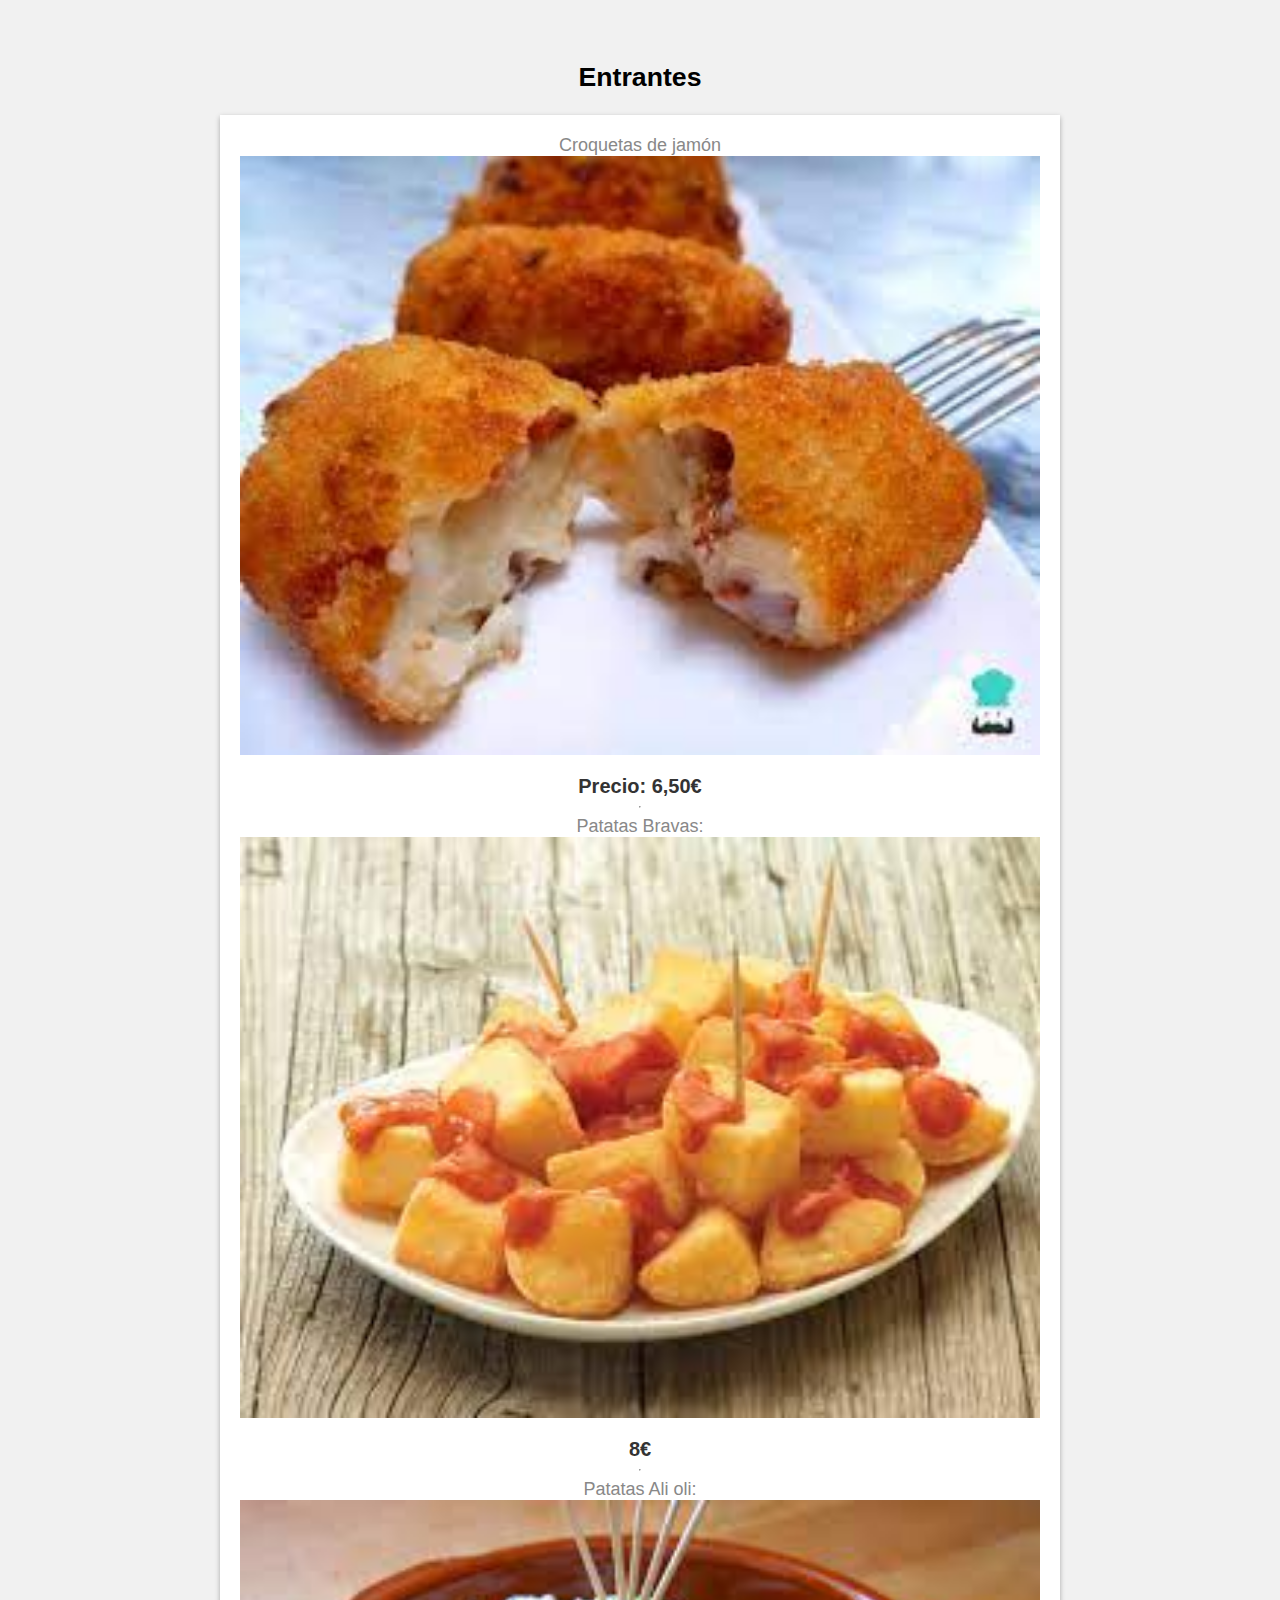
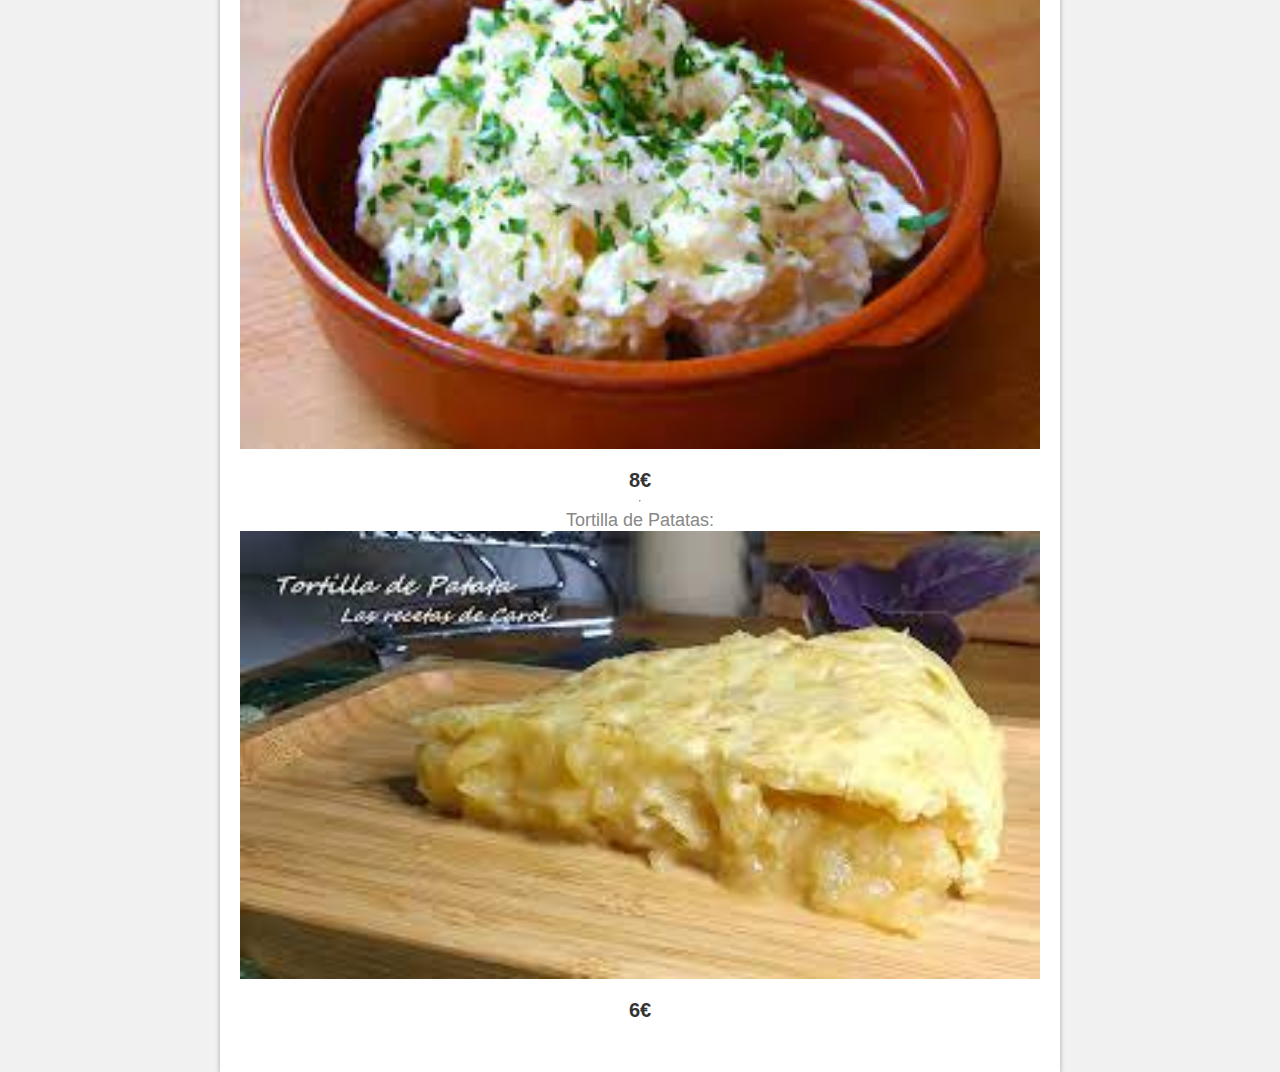
<file: entrantes.html>
<!DOCTYPE html>
<html>

<head>
	<title>Entrantes</title>
	<meta charset="UTF-8">
	<meta name="viewport" content="width=device-width, initial-scale=1.0">
	<style>
		body {
			font-family: Arial, sans-serif;
			margin: 0;
			padding: 0;
			background-color: #f1f1f1;
		}

		h1 {
			text-align: center;
			margin-top: 50px;
		}

		.container {
			max-width: 800px;
			margin: 0 auto;
			padding: 20px;
			background-color: #fff;
			box-shadow: 0px 2px 5px rgba(0, 0, 0, 0.3);
		}

		.menu-item {
			display: flex;
			flex-direction: column;
			margin-bottom: 30px;
		}

		.menu-item img {
			max-width: 100%;
			height: auto;
			margin-bottom: 10px;
		}

		.menu-item h2 {
			margin: 0;
			font-size: 24px;
			text-align: center;
		}

		.menu-item p {
			margin: 0;
			font-size: 18px;
			text-align: center;
			color: #888;
		}

		.menu-item span {
			display: block;
			margin-top: 10px;
			font-size: 20px;
			font-weight: bold;
			text-align: center;
			color: #333;
		}
	</style>
</head>

<body>
	<h1><b><sub>Entrantes</sub></b></h1>
	<div class="container">
		<div class="menu-item">
			<p> Croquetas de jamón </p>
			<img
				src="[data-uri]">
			<span> Precio: 6,50€</span>
			<hr>
			<p> Patatas Bravas:</p>
			<img
				src="[data-uri]">
			<span>8€</span>
			<hr>
			<p> Patatas Ali oli:</p>
			<img
				src="[data-uri]">
			<span>8€</span>
			<hr>
			<p> Tortilla de Patatas:</p>
			<img
				src="[data-uri]">
			<span> 6€</span>

		</div>
	</div>
</body>
</file>
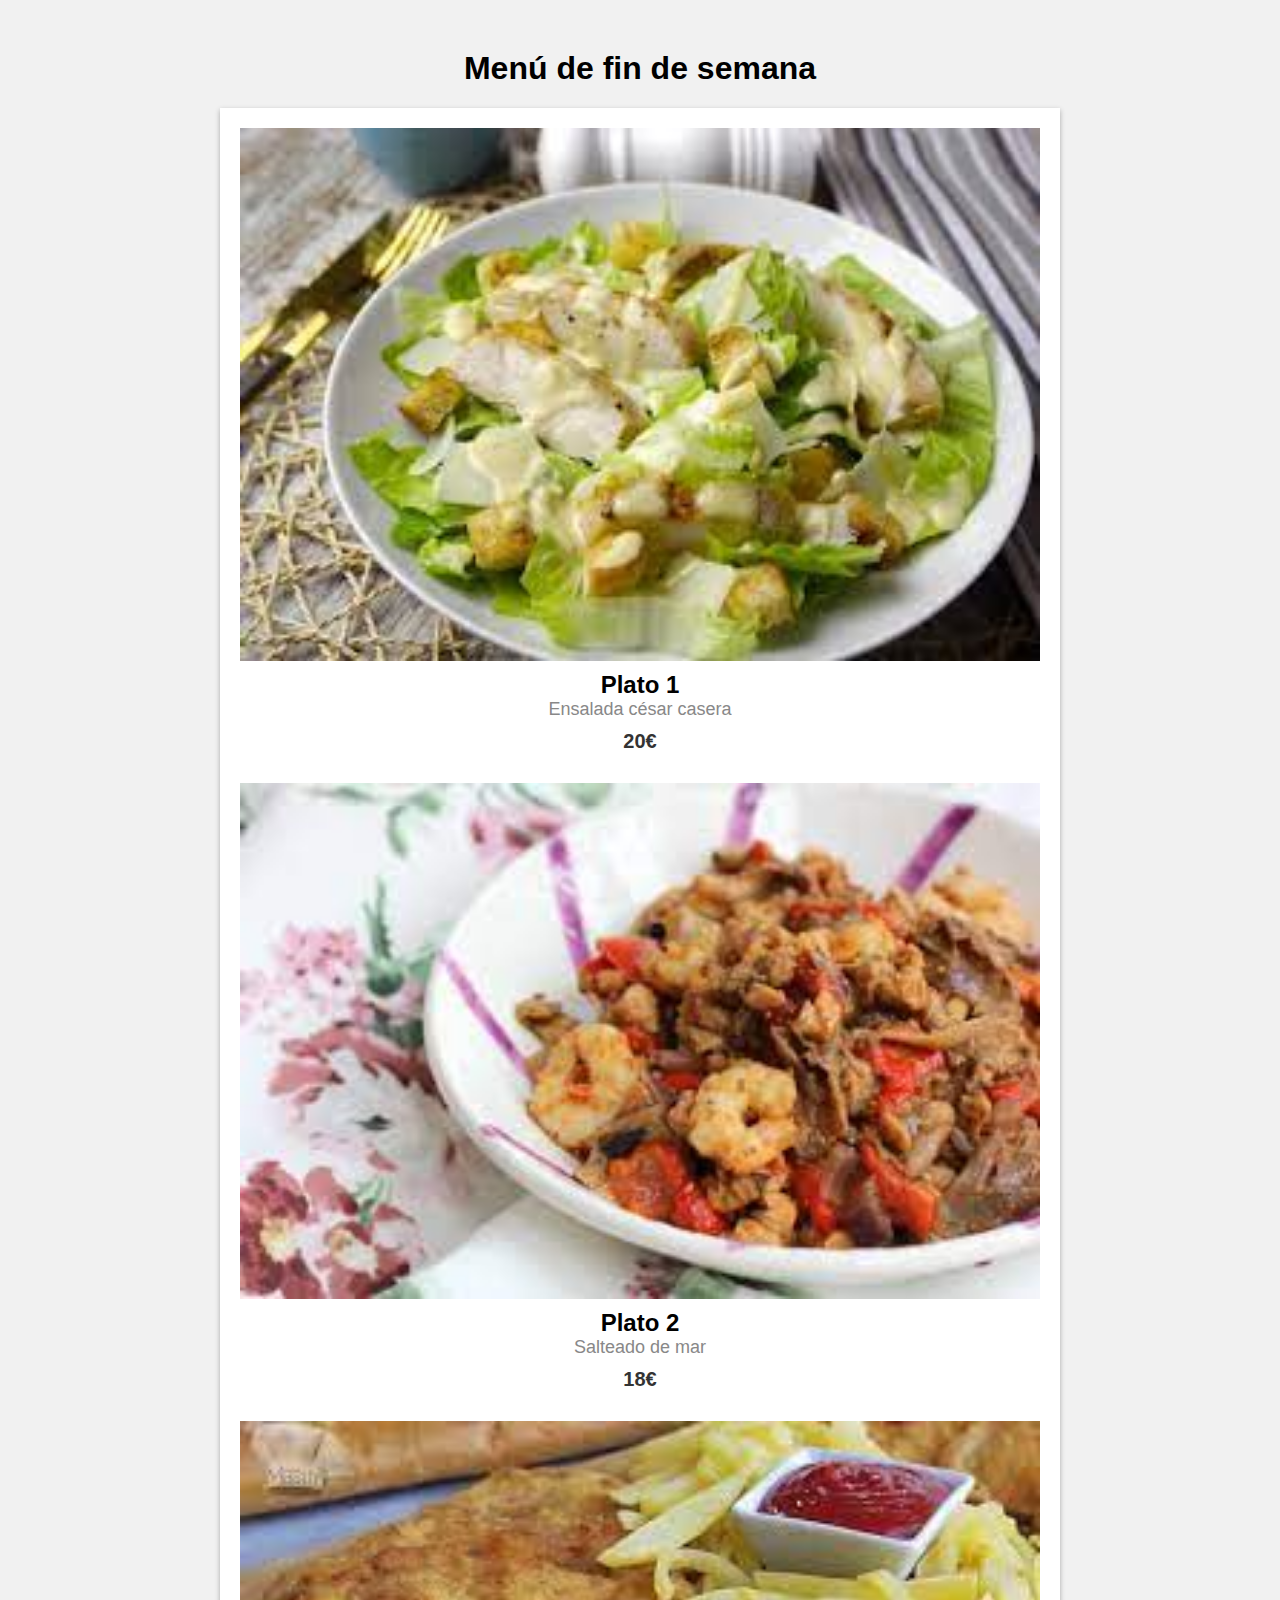
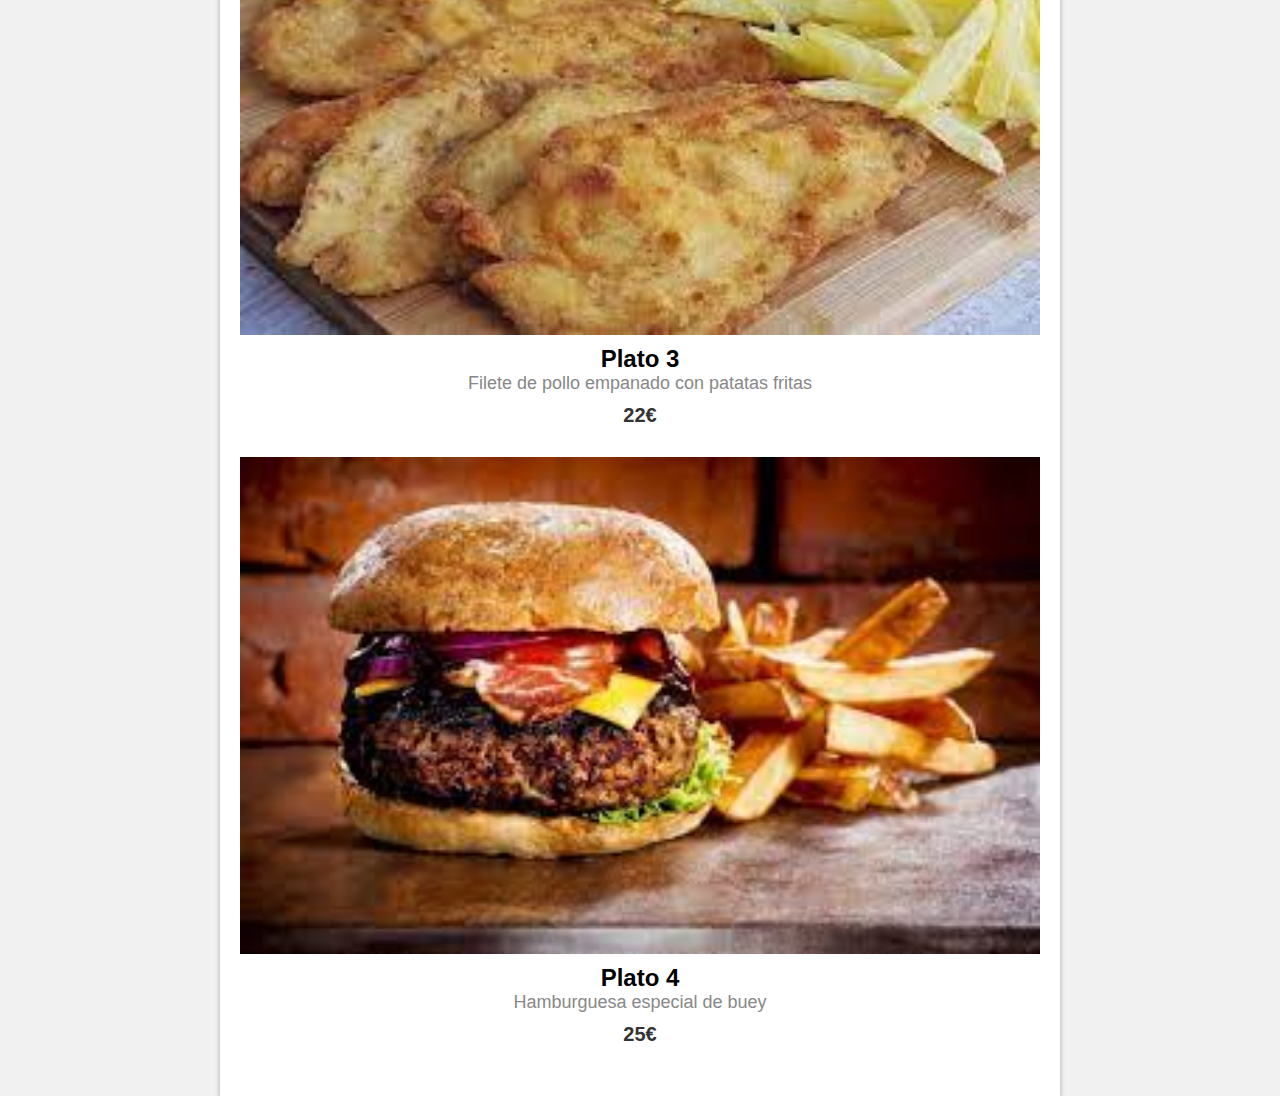
<file: menu finde.html>
<!DOCTYPE html>
<html>

<head>
	<title>Menú de fin de semana</title>
	<meta charset="UTF-8">
	<meta name="viewport" content="width=device-width, initial-scale=1.0">
	<style>
		body {
			font-family: Arial, sans-serif;
			margin: 0;
			padding: 0;
			background-color: #f1f1f1;
		}

		h1 {
			text-align: center;
			margin-top: 50px;
		}

		.container {
			max-width: 800px;
			margin: 0 auto;
			padding: 20px;
			background-color: #fff;
			box-shadow: 0px 2px 5px rgba(0, 0, 0, 0.3);
		}

		.menu-item {
			display: flex;
			flex-direction: column;
			margin-bottom: 30px;
		}

		.menu-item img {
			max-width: 100%;
			height: auto;
			margin-bottom: 10px;
		}

		.menu-item h2 {
			margin: 0;
			font-size: 24px;
			text-align: center;
		}

		.menu-item p {
			margin: 0;
			font-size: 18px;
			text-align: center;
			color: #888;
		}

		.menu-item span {
			display: block;
			margin-top: 10px;
			font-size: 20px;
			font-weight: bold;
			text-align: center;
			color: #333;
		}
	</style>
</head>

<body>
	<h1>Menú de fin de semana</h1>
	<div class="container">
		<div class="menu-item">
			<img src="[data-uri]"
				alt="Plato del menú">
			<h2>Plato 1</h2>
			<p>Ensalada césar casera</p>
			<span>20€</span>
		</div>
		<div class="menu-item">
			<img src="[data-uri]"
				alt="Plato del menú">
			<h2>Plato 2</h2>
			<p>Salteado de mar</p>
			<span>18€</span>
		</div>
		<div class="menu-item">
			<img src="[data-uri]"
				alt="Plato del menú">
			<h2>Plato 3</h2>
			<p>Filete de pollo empanado con patatas fritas</p>
			<span>22€</span>
		</div>
		<div class="menu-item">
			<img src="[data-uri]"
				alt="Plato del menú">
			<h2>Plato 4</h2>
			<p>Hamburguesa especial de buey</p>
			<span>25€</span>
		</div>
	</div>
</body>

</html>
</file>
